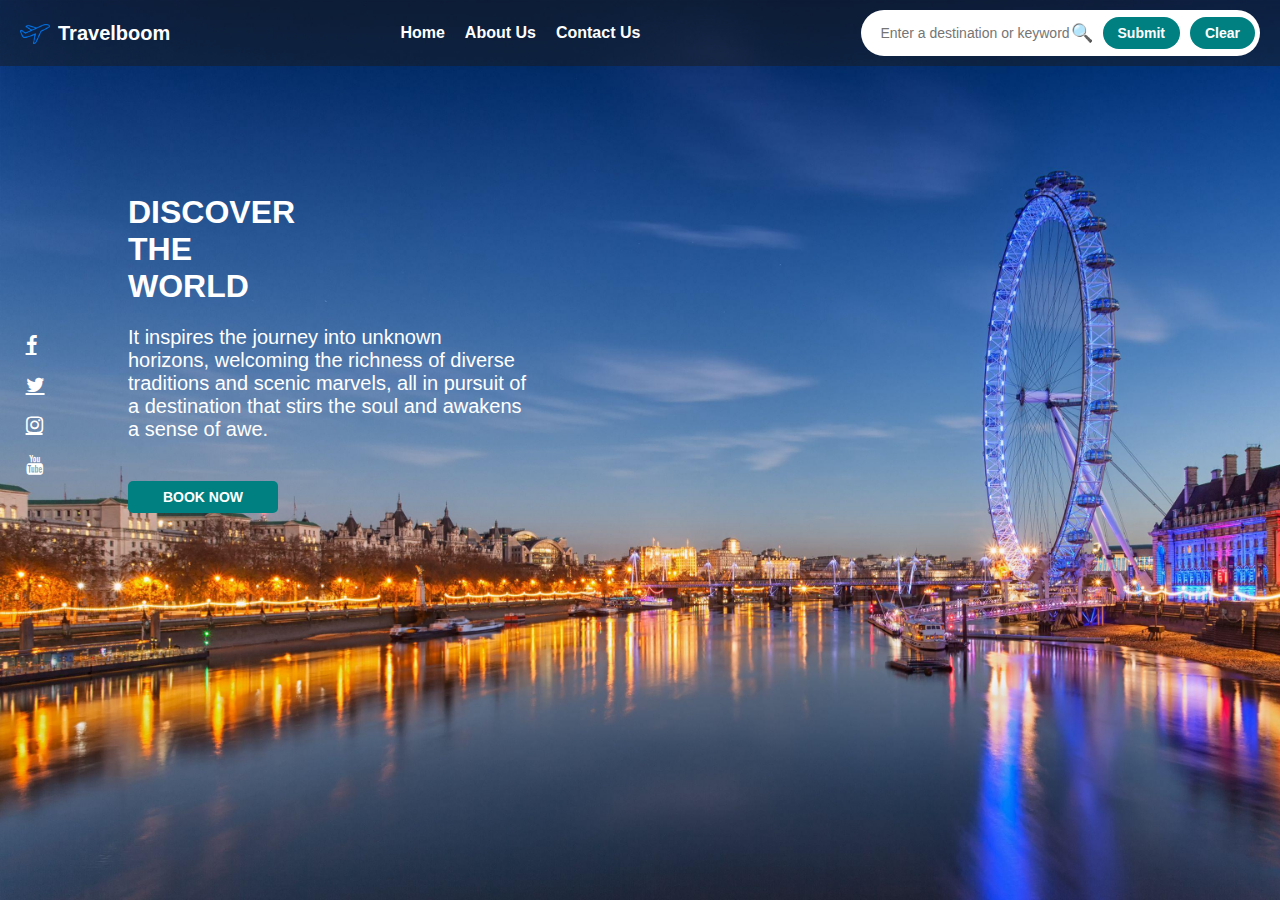
<file: index.html>
<!DOCTYPE html>

<html lang="en">
    <head>
        <meta charset="UTF-8" name="viewport" content="width=device-width, initial-scale=1.0">
        <title>Travel Recommendstion</title>
        <link rel="stylesheet" href="./travel_recommendation.css">
        <link rel="stylesheet" href="https://cdnjs.cloudflare.com/ajax/libs/font-awesome/4.7.0/css/font-awesome.min.css">

    </head>

    <body>
        <nav>
            <div class="logo">
                <span><img src="./images/logo.png" alt="Travelboom logo" width="30" style="vertical-align: middle; margin-right: 8px;">Travelboom</span>
            </div>
            <ul class="nav-links">
                <li><a href="./index.html">Home</a></li>
                <li><a href="./about_us.html">About Us</a></li>
                <li><a href="./contact_us.html">Contact Us</a></li>
            </ul>
            <form class="search-container" onsubmit="return false;">
                <input type="text" placeholder="Enter a destination or keyword" id="userInput">
                <span class="icon">&#128269;</span> <!-- unicode search icon -->
                <button type="button" id="search-btn">Submit</button>
                <button type="button" id="clear-btn">Clear</button>
            </form>    
        </nav>
        <div id="search-result"></div>
        <div class="intro-text">
            <h1>DISCOVER<br>THE<br>WORLD</h1>
            <p>It inspires the journey into unknown horizons, welcoming the richness of diverse traditions and scenic marvels, all in pursuit of a destination that stirs the soul and awakens a sense of awe.</p>
            <button class="book-btn">BOOK NOW</button>
        </div>
        <!-- SOCIAL MEDIA ICONS -->
        <div class="social-icons">
            <a href="https://facebook.com" class="fa fa-facebook"></a>
            <a href="https://twitter.com" class="fa fa-twitter"></a>
            <a href="https://instagram.com" class="fa fa-instagram"></a>
            <a href="https://youtube.com" class="fa fa-youtube"></a>
        </div>

        <script src="./travel_recommendation.js"></script>
    </body>

</html>
</file>
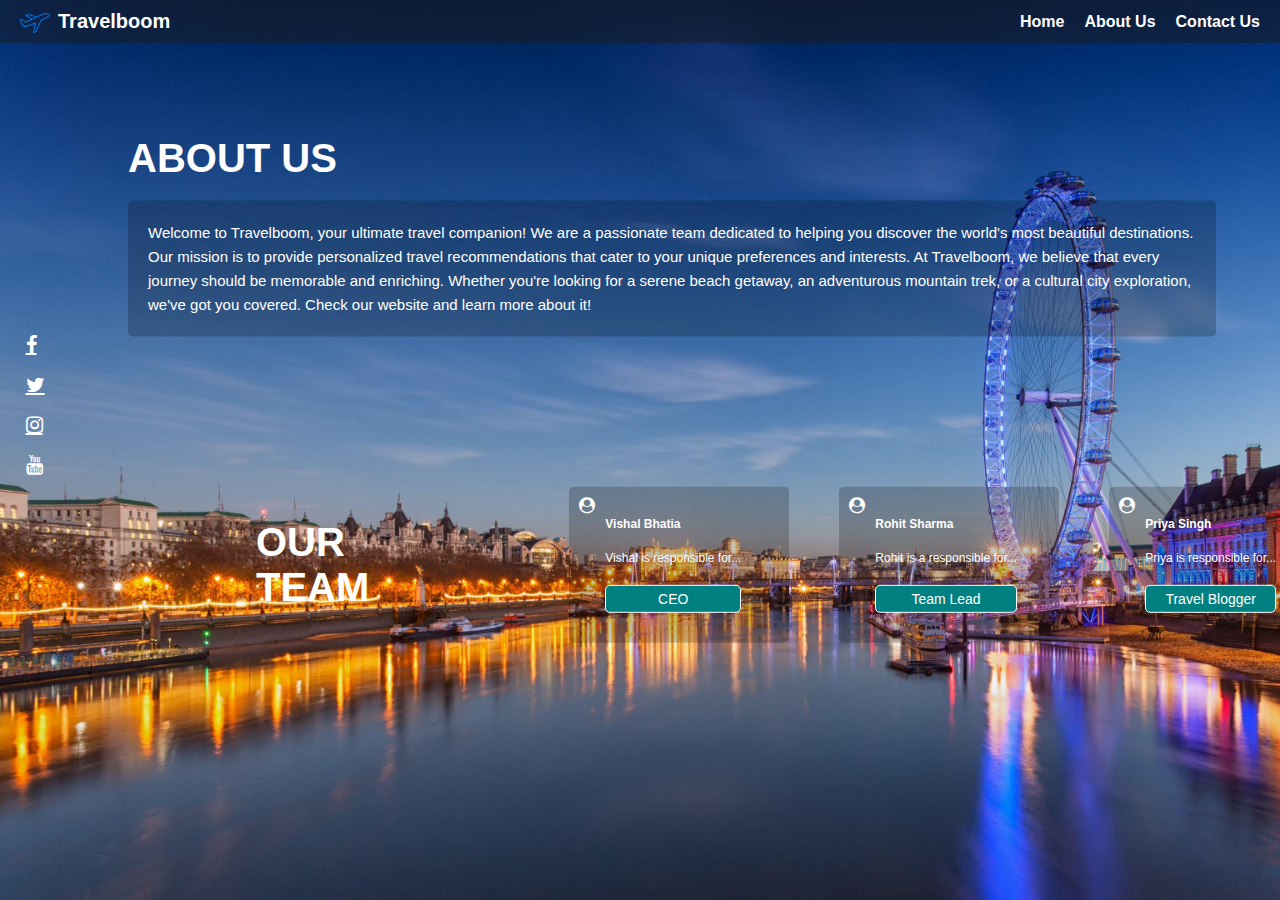
<file: about_us.html>
<!DOCTYPE html>

<html lang="en">
    <head>
        <meta charset="UTF-8" name="viewport" content="width=device-width, initial-scale=1.0">
        <title>Travel Recommendstion</title>
        <link rel="stylesheet" href="./travel_recommendation.css">
        <link rel="stylesheet" href="https://cdnjs.cloudflare.com/ajax/libs/font-awesome/4.7.0/css/font-awesome.min.css">
    </head>

    <body>
        <nav>
            <div class="logo">
                <span><img src="./images/logo.png" alt="Travelboom logo" width="30" style="vertical-align: middle; margin-right: 8px;">Travelboom</span>
            </div>
            <ul class="nav-links">
                <li><a href="./index.html">Home</a></li>
                <li><a href="./about_us.html">About Us</a></li>
                <li><a href="./contact_us.html">Contact Us</a></li>
            </ul>   
        </nav>
        <!-- SOCIAL MEDIA ICONS -->
        <div class="social-icons">
            <a href="https://facebook.com" class="fa fa-facebook"></a>
            <a href="https://twitter.com" class="fa fa-twitter"></a>
            <a href="https://instagram.com" class="fa fa-instagram"></a>
            <a href="https://youtube.com" class="fa fa-youtube"></a>
        </div>
        <div class="about-us">
            <h1>ABOUT US</h1>
             <p id="about-p">Welcome to Travelboom, your ultimate travel companion! We are a passionate team dedicated to helping you discover the world's most beautiful destinations. Our mission is to provide personalized travel recommendations that cater to your unique preferences and interests.
             At Travelboom, we believe that every journey should be memorable and enriching. Whether you're looking for a serene beach getaway, an adventurous mountain trek, or a cultural city exploration, we've got you covered.
             Check our website and learn more about it!</p> 
        </div>          
           <div class="team">
            <h2>OUR<br>TEAM</h2>
            <div class="team-member">
                <div class="profile-icon">
                    <i class="fa fa-user-circle" aria-hidden="true"></i>
                </div>
                <div>
                    <h5>Vishal Bhatia</h5>
                    <p id="description">Vishal is responsible for...</p>
                    <p id="position">CEO</p>
                </div>
           </div>
            <div class="team-member">
                <div class="profile-icon">
                    <i class="fa fa-user-circle" aria-hidden="true"></i>
                </div>
                <div>
                    <h5>Rohit Sharma</h5>
                    <p id="description">Rohit is a responsible for...</p>
                    <p id="position">Team Lead</p>
                </div>
            </div>
            <div class="team-member">
                <div class="profile-icon">
                    <i class="fa fa-user-circle" aria-hidden="true"></i>
                </div>
                <div>
                    <h5>Priya Singh</h5>
                    <p id="description">Priya is responsible for...</p>
                    <p id="position">Travel Blogger</p>
                </div>
            </div>
        </div>
    </body>

</html>
</file>
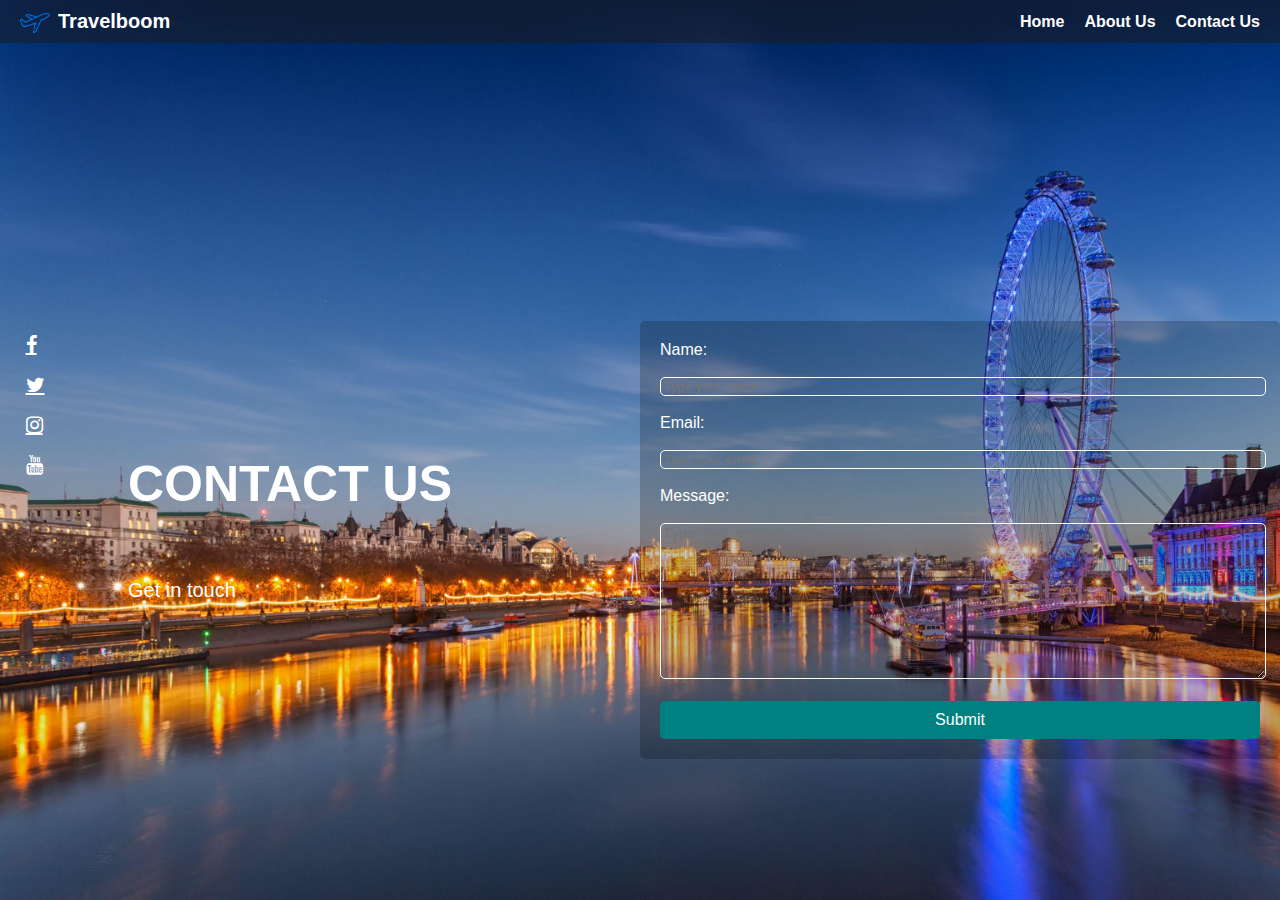
<file: contact_us.html>
<!DOCTYPE html>

<html lang="en">
    <head>
        <meta charset="UTF-8" name="viewport" content="width=device-width, initial-scale=1.0">
        <title>Travel Recommendstion</title>
        <link rel="stylesheet" href="./travel_recommendation.css">
        <link rel="stylesheet" href="https://cdnjs.cloudflare.com/ajax/libs/font-awesome/4.7.0/css/font-awesome.min.css">
    </head>

    <body>
        <nav>
            <div class="logo">
                <span><img src="./images/logo.png" alt="Travelboom logo" width="30" style="vertical-align: middle; margin-right: 8px;">Travelboom</span>
            </div>
            <ul class="nav-links">
                <li><a href="./index.html">Home</a></li>
                <li><a href="./about_us.html">About Us</a></li>
                <li><a href="./contact_us.html">Contact Us</a></li>
            </ul>
        </nav>
         <!-- SOCIAL MEDIA ICONS -->
        <div class="social-icons">
            <a href="https://facebook.com" class="fa fa-facebook"></a>
            <a href="https://twitter.com" class="fa fa-twitter"></a>
            <a href="https://instagram.com" class="fa fa-instagram"></a>
            <a href="https://youtube.com" class="fa fa-youtube"></a>
        </div>
        <div class="div-contact-us">
        <h1 id="contact-us">CONTACT US</h1>
        <p id="touch-text">Get in touch</p>
        <div class="contact-form">
            <form>
                <label for="name">Name:</label><br>
                <input type="text" id="name" name="name" required placeholder="Type your name"><br><br>

                <label for="email">Email:</label><br>
                <input type="email" id="email" name="email" required placeholder="Type your email"><br><br>

                <label for="message">Message:</label><br>
                <textarea id="message" name="message" cols="80" rows="10" required placeholder="Type you message"></textarea><br><br>

                <button type="submit">Submit</button>
            </form>
        </div>
    </body>

</html>
</file>
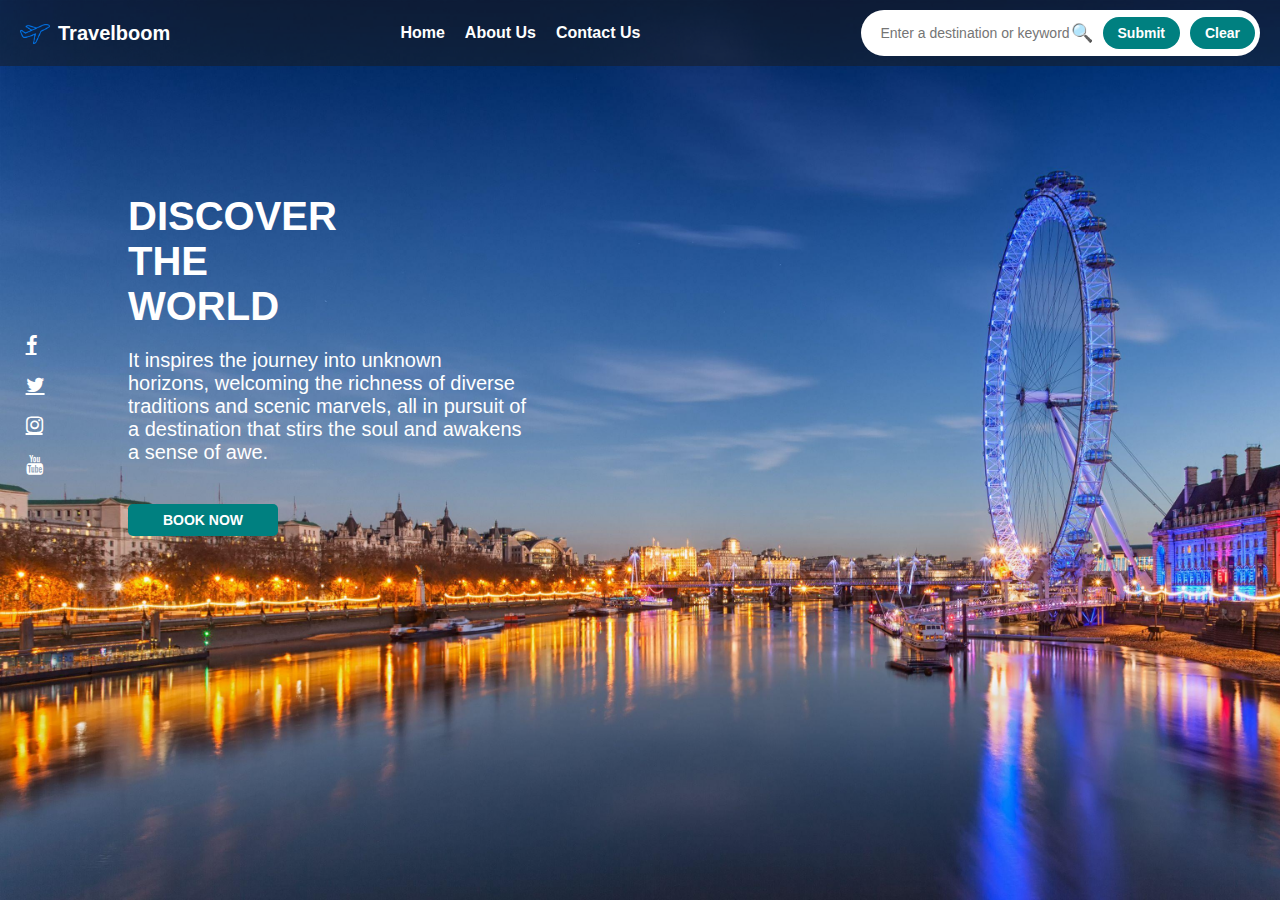
<file: travel_recommendation.html>
<!DOCTYPE html>

<html lang="en">
    <head>
        <meta charset="UTF-8">
        <title>Travel Recommendstion</title>
        <link rel="stylesheet" href="./travel_recommendation.css">
        <link rel="stylesheet" href="https://cdnjs.cloudflare.com/ajax/libs/font-awesome/4.7.0/css/font-awesome.min.css">

    </head>

    <body>
        <nav>
            <div class="logo">
                <span><img src="./logo.png" alt="Travelboom logo" width="30" style="vertical-align: middle; margin-right: 8px;">Travelboom</span>
            </div>
            <ul class="nav-links">
                <li><a href="./travel_recommendation.html">Home</a></li>
                <li><a href="./about_us.html">About Us</a></li>
                <li><a href="./contact_us.html">Contact Us</a></li>
            </ul>
            <form class="search-container">
                <input type="text" placeholder="Enter a destination or keyword">
                <span class="icon">&#128269;</span> <!-- unicode search icon -->
                <button type="submit">Submit</button>
                <button type="clear">Clear</button>
            </form>    
        </nav>
        <div class="intro-text">
            <h2>DISCOVER<br>THE<br>WORLD</h2>
            <p>It inspires the journey into unknown horizons, welcoming the richness of diverse traditions and scenic marvels, all in pursuit of a destination that stirs the soul and awakens a sense of awe.</p>
            <button class="book-btn">BOOK NOW</button>
        </div>
        <!-- SOCIAL MEDIA ICONS -->
        <div class="social-icons">
            <a href="https://facebook.com" class="fa fa-facebook"></a>
            <a href="https://twitter.com" class="fa fa-twitter"></a>
            <a href="https://instagram.com" class="fa fa-instagram"></a>
            <a href="https://youtube.com" class="fa fa-youtube"></a>
        </div>
    </body>

</html>
</file>
<file: travel_recommendation.css>
body
{
    margin: 0;
    font-family: Arial, sans-serif;
    color: white;
    background-image: url(background.jpg);
    background-size: cover;
    background-repeat: no-repeat;
    background-attachment: fixed;
}

nav
{
    display: flex;
    justify-content: space-between;
    align-items: center;
    background-color: rgba(26, 26, 26, 0.5);
    padding: 10px 20px;    
}

.logo
{
    display: flex;
    align-items: center;
    font-size: 20px;
    font-weight: bold;
    
}

.logo span
{
    margin-right: 10px;
    width: fit-content;
    height: fit-content;
}

.nav-links
{
    list-style: none;
    display: flex;
    gap: 20px;
    margin: 0;
    padding: 0;
}

.nav-links li a
{
    text-decoration: none;
    color: white;
    font-weight: bold;
}

.search-container
{
    display: flex;
    align-items: center;
    background-color: white;
    border-radius: 30px;
    padding: 5px;
}

.search-container input[type="text"]
{
    border: none;
    outline: none;
    padding: 10px 15px;
    border-radius: 30px;
    font-size: 14px;
    color: teal;
    width: 200px;
}

.search-container .icon
{
    margin-left: -25px;
    color: teal;
    font-size: 18px;
}

.search-container button
{
    margin-left: 10px;
    padding: 8px 15px;
    border: none;
    border-radius: 20px;
    background-color: teal;
    color: white;
    font-weight: bold;
    cursor: pointer;
    font-size: 14px;
}

.search-container button:hover
{
    background-color: black;
}

.intro-text
{
    margin-left: 10%;
    margin-top: 10%;
    width: 100%;
    max-width: 600px;

}
.intro-text h2
{
    font-size: clamp(28px, 5vw, 40px);
    border: 5px black;
    margin-bottom: 20px;
    font-weight: bold;
    text-transform: uppercase;
}
.intro-text p
{
    font-size: clamp(16px, 3vw, 20px);
    max-width: 400px;
    text-align: left;       
}
.intro-text button
{
    margin-top: 20px;
    padding: 8px 15px;
    border: none;
    border-radius: 5px;
    background-color: teal;
    color: white;
    font-weight: bold;
    cursor: pointer;
    font-size: 14px;
    width: 150px;
}
.social-icons
{
    position: absolute;
    top: 45%;
    left: 2%;
    transform: translateY(-50%);
    display: flex;
    flex-direction: column;
    gap: 20px;
}
.social-icons a
{
    color: white;
    font-size: 20px;
}
.about-us
{
    position: absolute;
    top: 20%;
    left: 10%;
    right: 5%;
    transform: translateY(-50%);
    margin-top: 50px;
}
.about-us h1
{
    font-size: 40px;
    font-weight: bold;
    text-transform: uppercase;
    margin-bottom: 20px;

}   
#about-p
{
    font-size: 15px;
    padding: 20px 20px;
    line-height: 1.6;
    color: white;
    background-color: rgba(0, 0, 0, 0.2);
    border-radius: 5px;
}
.team
{
    position: absolute;
    top: 60%;
    left: 20%;
    transform: translateY(-50%);
    padding-top: 50px;
    display: flex;
    flex-direction: row;
    gap: 50px;
}
.team h2
{
    margin-right: 150px;
    font-size: 40px;
    font-weight: bold;
}
.team-member
{
    display: flex;
    flex-direction: row;
    gap: 10px;
    width: 200px;
    border-radius: 5px;
    background-color: rgba(0, 0, 0, 0.2);
    padding: 10px;
    
}

#description
{
    font-size: 12px;
    color: white;
}
.team-member h5
{
    font-size: 12px;
}
#position
{
    border: 1px solid white;
    border-radius: 5px;
    background-color: teal;
    font-size: 14px;
    color: white;
    margin-top: 20px;
    padding: 5px;
    text-align: center;
}

.div-contact-us
{
    display: flex;
    width: 100%;

}
#contact-us
{
    position: absolute;
    top: 50%;
    left: 10%;
    right: 5%;
    transform: translateY(-50%);
    font-size: 50px;
    font-weight: bold;
    text-transform: uppercase;
}
#touch-text
{
    position: absolute;
    top: 60%;
    left: 10%;
    right: 5%;
    transform: translateY(-50%);
    font-size: 20px;
    color: white;
    margin-top: 50px;
}
.contact-form
{
    position: absolute;
    top: 60%;
    left: 50%;
    transform: translateY(-50%);
    background-color: rgba(0, 0, 0, 0.2);
    padding: 20px;
    border-radius: 5px;
    width: 100%;
    max-width: 600px;
    
}
.contact-form form input
{
    background: transparent;
    border: 0.1px solid white;
    width: 100%;
    max-width: 600px;
    border-radius: 5px;
}
.contact-form form textarea
{
    background: transparent;
    border: 0.1px solid white;
    border-radius: 5px;
    width: 100%;
    max-width: 600px;
}
.contact-form form button
{
    background-color: teal;
    color: white;
    border: none;
    padding: 10px 20px;
    border-radius: 5px;
    cursor: pointer;
    font-size: 16px;
    width: 100%;
    max-width: 600px;
}
.contact-form form label
{
    display: block;
}
</file>
